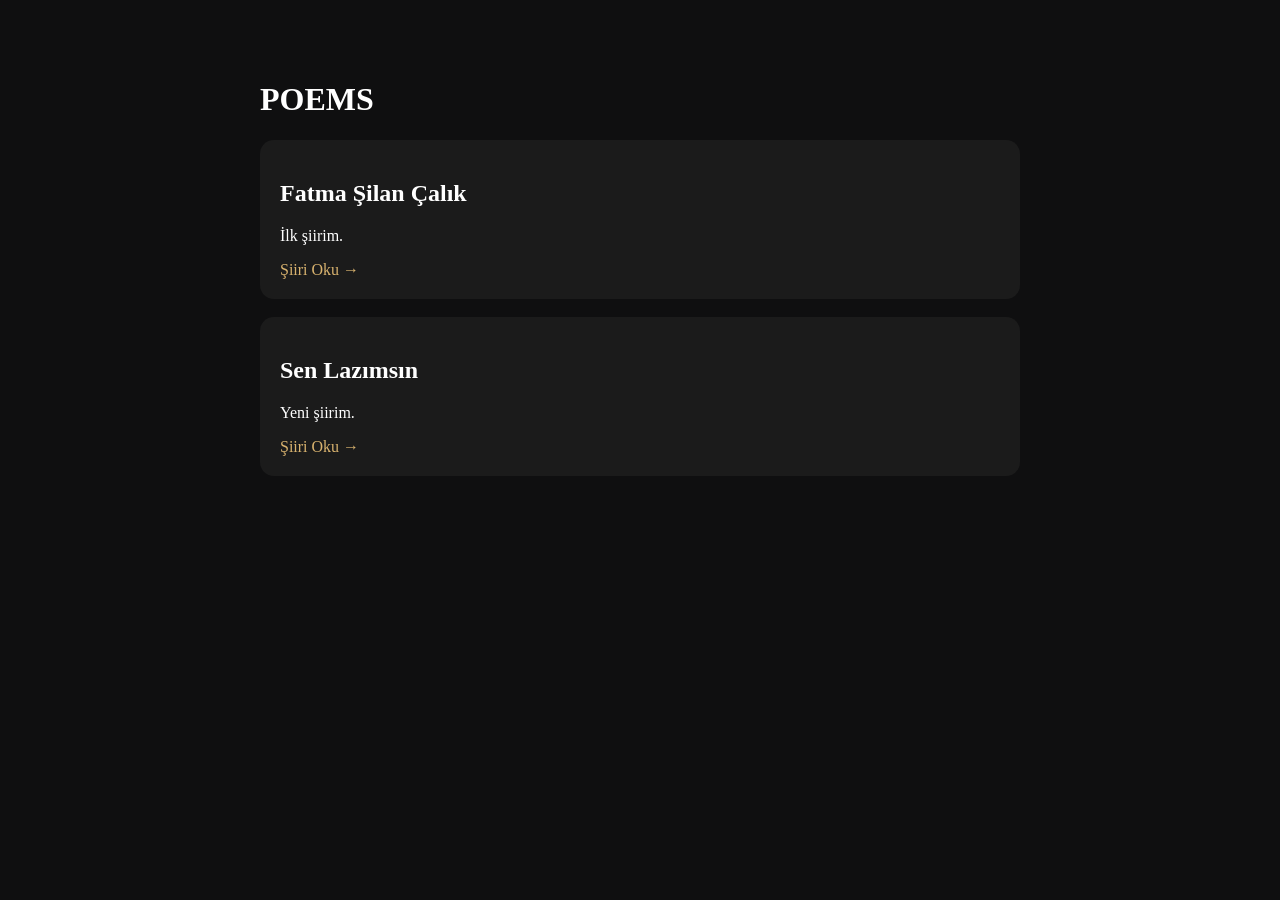
<file: index.html>
<!DOCTYPE html>
<html lang="tr">
<head>
<meta charset="UTF-8">
<meta name="viewport" content="width=device-width, initial-scale=1.0">
<title>POEMS</title>
<link rel="stylesheet" href="style.css">
</head>

<body>

<div class="container">

<h1>POEMS</h1>

<div class="card">
<h2>Fatma Şilan Çalık</h2>
<p>İlk şiirim.</p>
<a href="fatma-silan-calik.html">Şiiri Oku →</a>
</div>

<div class="card">
<h2>Sen Lazımsın</h2>
<p>Yeni şiirim.</p>
<a href="sen-lazimsin.html">Şiiri Oku →</a>
</div>

</div>

</body>
</html>
</file>
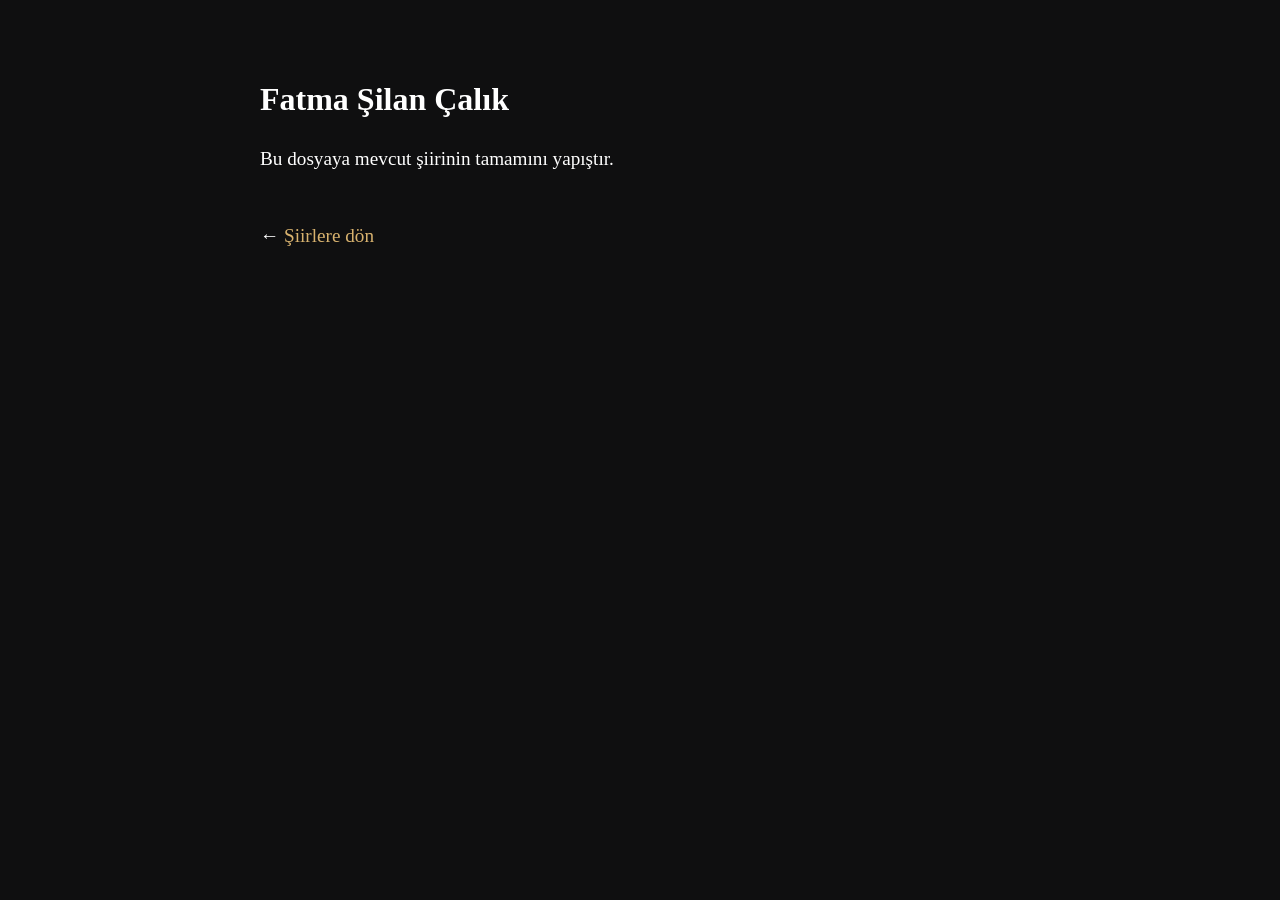
<file: fatma-silan-calik.html>
<!DOCTYPE html><html lang="tr"><head><meta charset="UTF-8"><meta name="viewport" content="width=device-width,initial-scale=1"><title>Fatma Şilan Çalık</title><link rel="stylesheet" href="style.css"></head><body><div class="container"><h1>Fatma Şilan Çalık</h1><div class="poem">Bu dosyaya mevcut şiirinin tamamını yapıştır.

← <a href="index.html">Şiirlere dön</a></div></div></body></html>
</file>
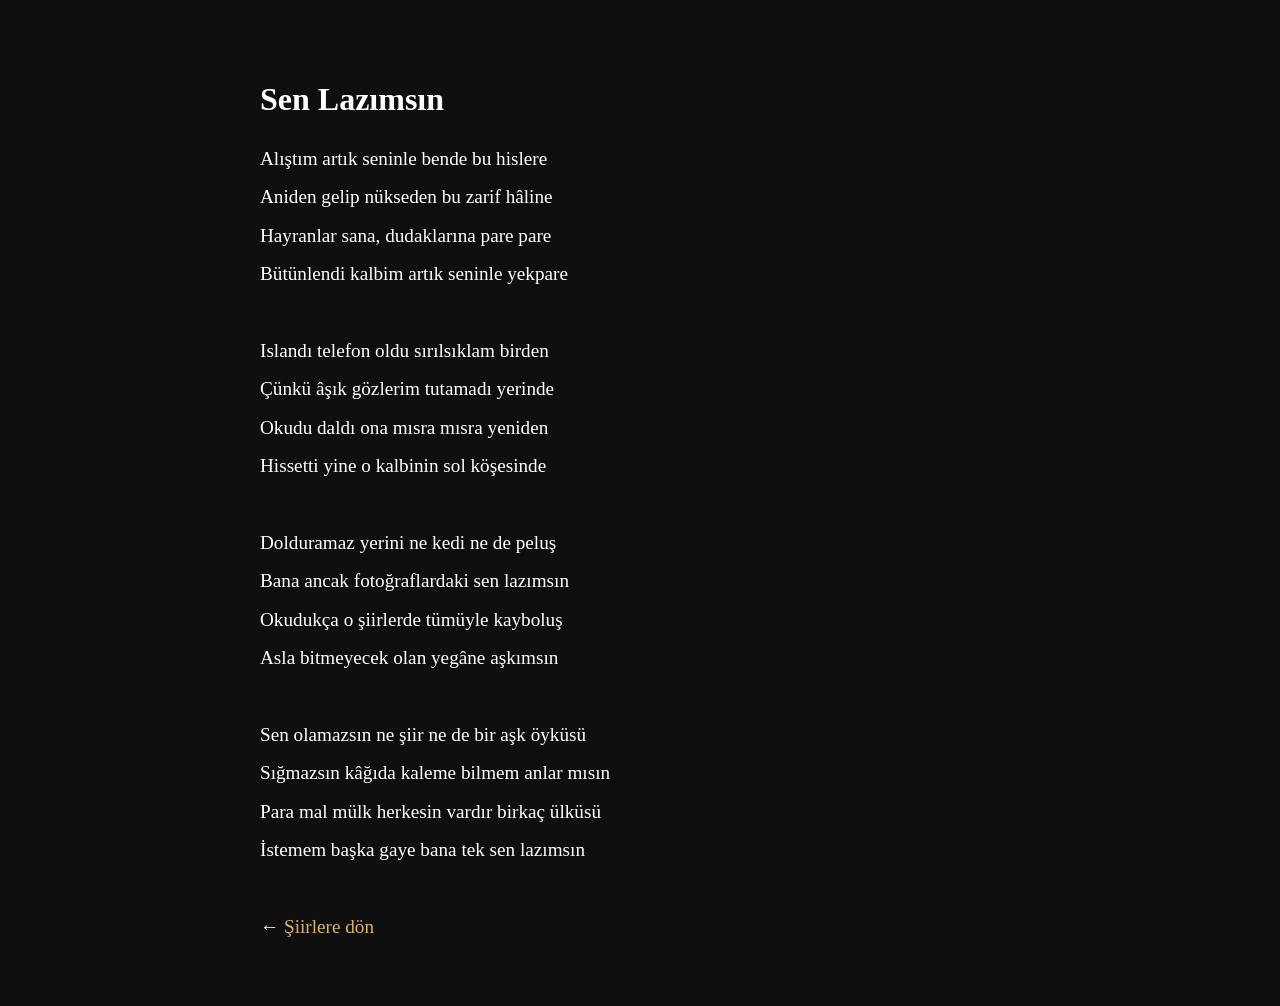
<file: sen-lazimsin.html>
<!DOCTYPE html><html lang="tr"><head><meta charset="UTF-8"><meta name="viewport" content="width=device-width,initial-scale=1"><title>Sen Lazımsın</title><link rel="stylesheet" href="style.css"></head><body><div class="container"><h1>Sen Lazımsın</h1><div class="poem">Alıştım artık seninle bende bu hislere
Aniden gelip nükseden bu zarif hâline
Hayranlar sana, dudaklarına pare pare
Bütünlendi kalbim artık seninle yekpare

Islandı telefon oldu sırılsıklam birden
Çünkü âşık gözlerim tutamadı yerinde
Okudu daldı ona mısra mısra yeniden
Hissetti yine o kalbinin sol köşesinde

Dolduramaz yerini ne kedi ne de peluş
Bana ancak fotoğraflardaki sen lazımsın
Okudukça o şiirlerde tümüyle kayboluş
Asla bitmeyecek olan yegâne aşkımsın

Sen olamazsın ne şiir ne de bir aşk öyküsü
Sığmazsın kâğıda kaleme bilmem anlar mısın
Para mal mülk herkesin vardır birkaç ülküsü
İstemem başka gaye bana tek sen lazımsın

← <a href="index.html">Şiirlere dön</a></div></div></body></html>
</file>
<file: style.css>
body{background:#0f0f10;color:#fff;font-family:Georgia,serif;margin:0}
.container{max-width:760px;margin:auto;padding:60px 24px}
a{color:#d8b26e;text-decoration:none}
.card{background:#1b1b1b;padding:20px;border-radius:14px;margin:18px 0}
.poem{white-space:pre-line;line-height:2;font-size:1.2rem}
</file>
